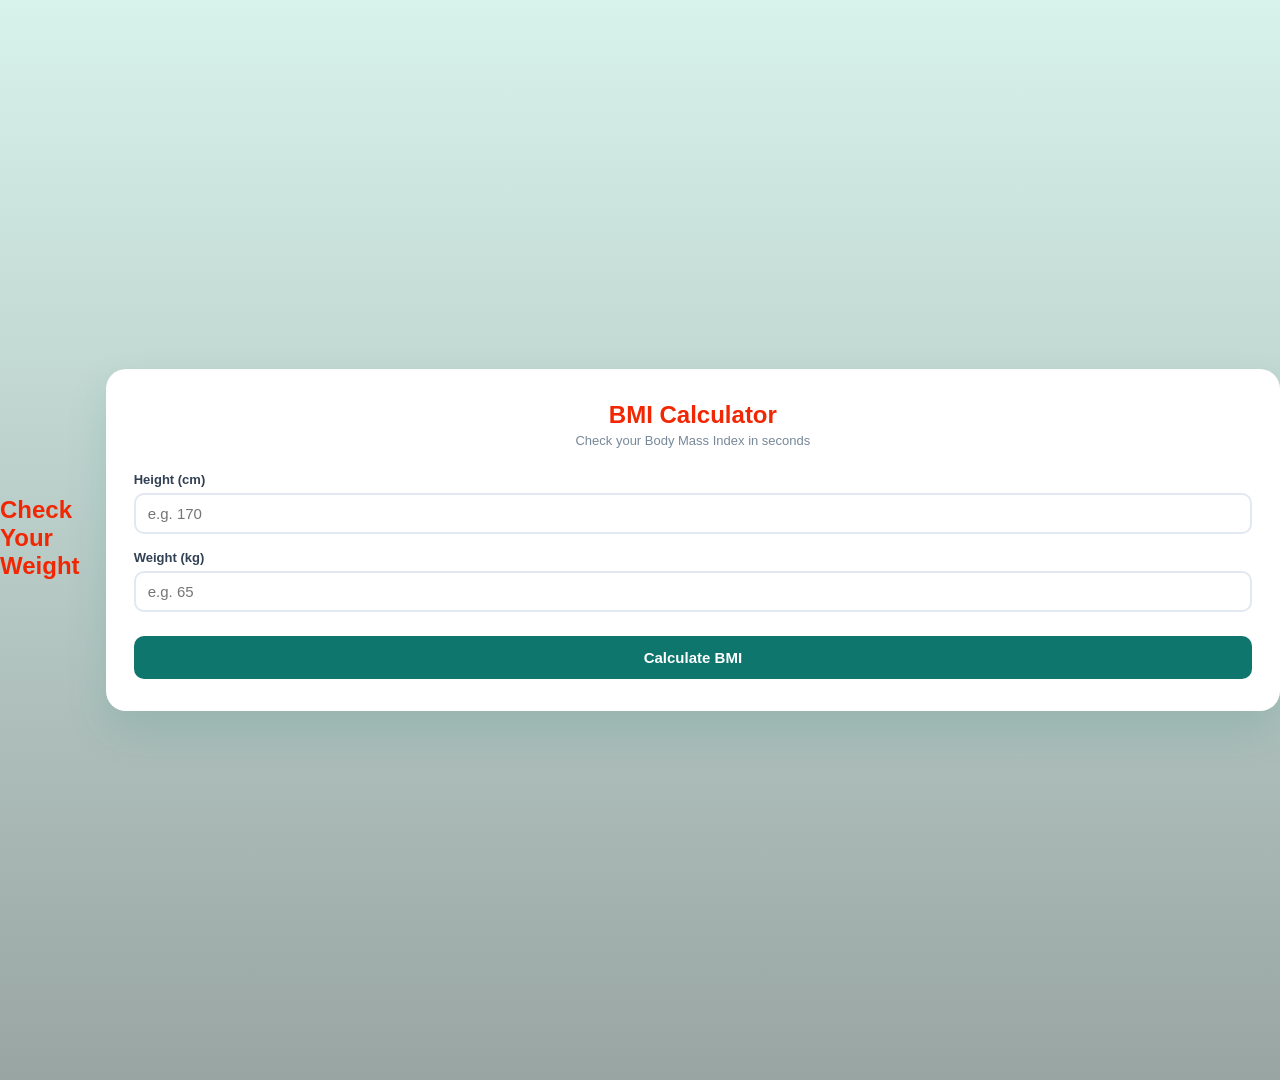
<file: bmi.html>
<!DOCTYPE html>
<html lang="en">
<head>
<meta charset="UTF-8">
<meta name="viewport" content="width=device-width, initial-scale=1.0">
<h1>Check Your Weight</h1>
<title>BMI Calculator</title>
<style>
  /* ---------- Basic page setup ---------- */
  * {
    box-sizing: border-box;
  }

  body {
    margin: 0;
    min-height: 120vh;
    display: flex;
    justify-content: center;
    align-items: center;
    font-family: 'Segoe UI', Tahoma, Verdana, sans-serif;
    background: linear-gradient(360deg, #99a5a2 0%, #d8f3ec 100%);
  }

  /* ---------- The card that holds everything ---------- */
  .card {
    background: #ffffff;
    width: 2355px;
    padding: 32px 28px;
    border-radius: 20px;
    box-shadow: 0 20px 40px rgba(15, 118, 110, 0.15);
    text-align: center;
  }

  h1 {
    margin: 0 0 4px;
    font-size: 24px;
    color: #f12703;
  }

  p.subtitle {
    margin: 0 0 24px;
    font-size: 13px;
    color: #789;
  }

  /* ---------- Input fields ---------- */
  .field {
    text-align: left;
    margin-bottom: 16px;
  }

  .field label {
    display: block;
    font-size: 13px;
    font-weight: 600;
    color: #334155;
    margin-bottom: 6px;
  }

  .field input {
    width: 100%;
    padding: 10px 12px;
    font-size: 15px;
    border: 2px solid #e2e8f0;
    border-radius: 10px;
    outline: none;
    transition: border-color 0.2s;
  }

  .field input:focus {
    border-color: #14b8a6;
  }

  /* Unit toggle buttons (cm/ft, kg/lb) */
  .unit-toggle {
    display: flex;
    gap: 6px;
    margin-top: 6px;
  }

  .unit-toggle button {
    flex: 1;
    padding: 6px;
    font-size: 12px;
    border: 2px solid #e2e8f0;
    background: #f8fafc;
    border-radius: 8px;
    cursor: pointer;
    color: #475569;
    transition: 0.2s;
  }

  .unit-toggle button.active {
    background: #14b8a6;
    border-color: #14b8a6;
    color: #fff;
  }

  /* ---------- Calculate button ---------- */
  .calc-btn {
    width: 100%;
    padding: 13px;
    margin-top: 8px;
    font-size: 15px;
    font-weight: 600;
    color: #fff;
    background: #0f766e;
    border: none;
    border-radius: 10px;
    cursor: pointer;
    transition: background 0.2s;
  }

  .calc-btn:hover {
    background: #115e59;
  }

  /* ---------- Result section ---------- */
  .result {
    margin-top: 24px;
    display: none; /* shown by JS once a result exists */
  }

  .result.visible {
    display: block;
  }

  .bmi-value {
    font-size: 40px;
    font-weight: 700;
    color: #0f172a;
    margin: 6px 0 2px;
  }

  .bmi-category {
    display: inline-block;
    padding: 4px 14px;
    border-radius: 999px;
    font-size: 13px;
    font-weight: 600;
    color: #fff;
  }

  /* ---------- The gauge (semi-circle meter) ---------- */
  .gauge-wrap {
    position: relative;
    width: 220px;
    margin: 18px auto 0;
  }

  .needle {
    transform-origin: 110px 110px;
    transition: transform 0.8s cubic-bezier(0.34, 1.56, 0.64, 1);
  }
</style>
</head>
<body>

<div class="card">
  <h1>BMI Calculator</h1>
  <p class="subtitle">Check your Body Mass Index in seconds</p>

  <!-- Height field -->
  <div class="field">
    <label for="height">Height (cm)</label>
    <input type="number" id="height" placeholder="e.g. 170">
  </div>

  <!-- Weight field -->
  <div class="field">
    <label for="weight">Weight (kg)</label>
    <input type="number" id="weight" placeholder="e.g. 65">
  </div>

  <button class="calc-btn" onclick="calculateBMI()">Calculate BMI</button>

  <!-- Result section, hidden until a calculation is made -->
  <div class="result" id="result">

    <!-- Gauge that shows a needle pointing to the BMI range -->
    <div class="gauge-wrap">
      <svg viewBox="0 0 220 130" width="220">
        <!-- Colored arc segments: underweight, normal, overweight, obese -->
        <path d="M20,110 A90,90 0 0,1 60.7,33.5" stroke="#38bdf8" stroke-width="16" fill="none" stroke-linecap="round"/>
        <path d="M60.7,33.5 A90,90 0 0,1 110,20" stroke="#34d399" stroke-width="16" fill="none" stroke-linecap="round"/>
        <path d="M110,20 A90,90 0 0,1 159.3,33.5" stroke="#fbbf24" stroke-width="16" fill="none" stroke-linecap="round"/>
        <path d="M159.3,33.5 A90,90 0 0,1 200,110" stroke="#f87171" stroke-width="16" fill="none" stroke-linecap="round"/>

        <!-- The needle, rotated by JS based on the BMI value -->
        <g id="needle" class="needle">
          <line x1="110" y1="110" x2="110" y2="30" stroke="#0f172a" stroke-width="3"/>
          <circle cx="110" cy="110" r="7" fill="#0f172a"/>
        </g>
      </svg>
    </div>

    <div class="bmi-value" id="bmiValue">--</div>
    <span class="bmi-category" id="bmiCategory">-</span>
  </div>
</div>

<script>
  // Grab the needle so we can rotate it later
  const needle = document.getElementById('needle');
  const resultBox = document.getElementById('result');
  const bmiValueEl = document.getElementById('bmiValue');
  const bmiCategoryEl = document.getElementById('bmiCategory');

  function calculateBMI() {
    // Read the raw input values
    const heightCm = parseFloat(document.getElementById('height').value);
    const weightKg = parseFloat(document.getElementById('weight').value);

    // Basic check so the calculator doesn't break on empty/invalid input
    if (!heightCm || !weightKg || heightCm <= 0 || weightKg <= 0) {
      alert('Please enter a valid height and weight.');
      return;
    }

    // The actual BMI formula: weight (kg) / height (m) squared
    const heightM = heightCm / 100;
    const bmi = weightKg / (heightM * heightM);
    const bmiRounded = bmi.toFixed(1);

    // Figure out the category and its color
    let category = '';
    let color = '';

    if (bmi < 18.5) {
      category = 'Underweight';
      color = '#38bdf8';
    } else if (bmi < 25) {
      category = 'Normal';
      color = '#34d399';
    } else if (bmi < 30) {
      category = 'Overweight';
      color = '#fbbf24';
    } else {
      category = 'Obese';
      color = '#f87171';
    }

    // Update the text on the page
    bmiValueEl.textContent = bmiRounded;
    bmiCategoryEl.textContent = category;
    bmiCategoryEl.style.backgroundColor = color;

    // Rotate the needle to point at the right spot on the gauge.
    // The gauge spans from -90deg (far left) to +90deg (far right).
    // We map BMI values from 10 (very low) to 40 (very high) onto that range.
    const minBMI = 10;
    const maxBMI = 40;
    const clampedBMI = Math.min(Math.max(bmi, minBMI), maxBMI);
    const angle = ((clampedBMI - minBMI) / (maxBMI - minBMI)) * 180 - 90;

    needle.style.transform = `rotate(${angle}deg)`;

    // Reveal the result section
    resultBox.classList.add('visible');
  }
</script>

</body>
</html>
</file>
